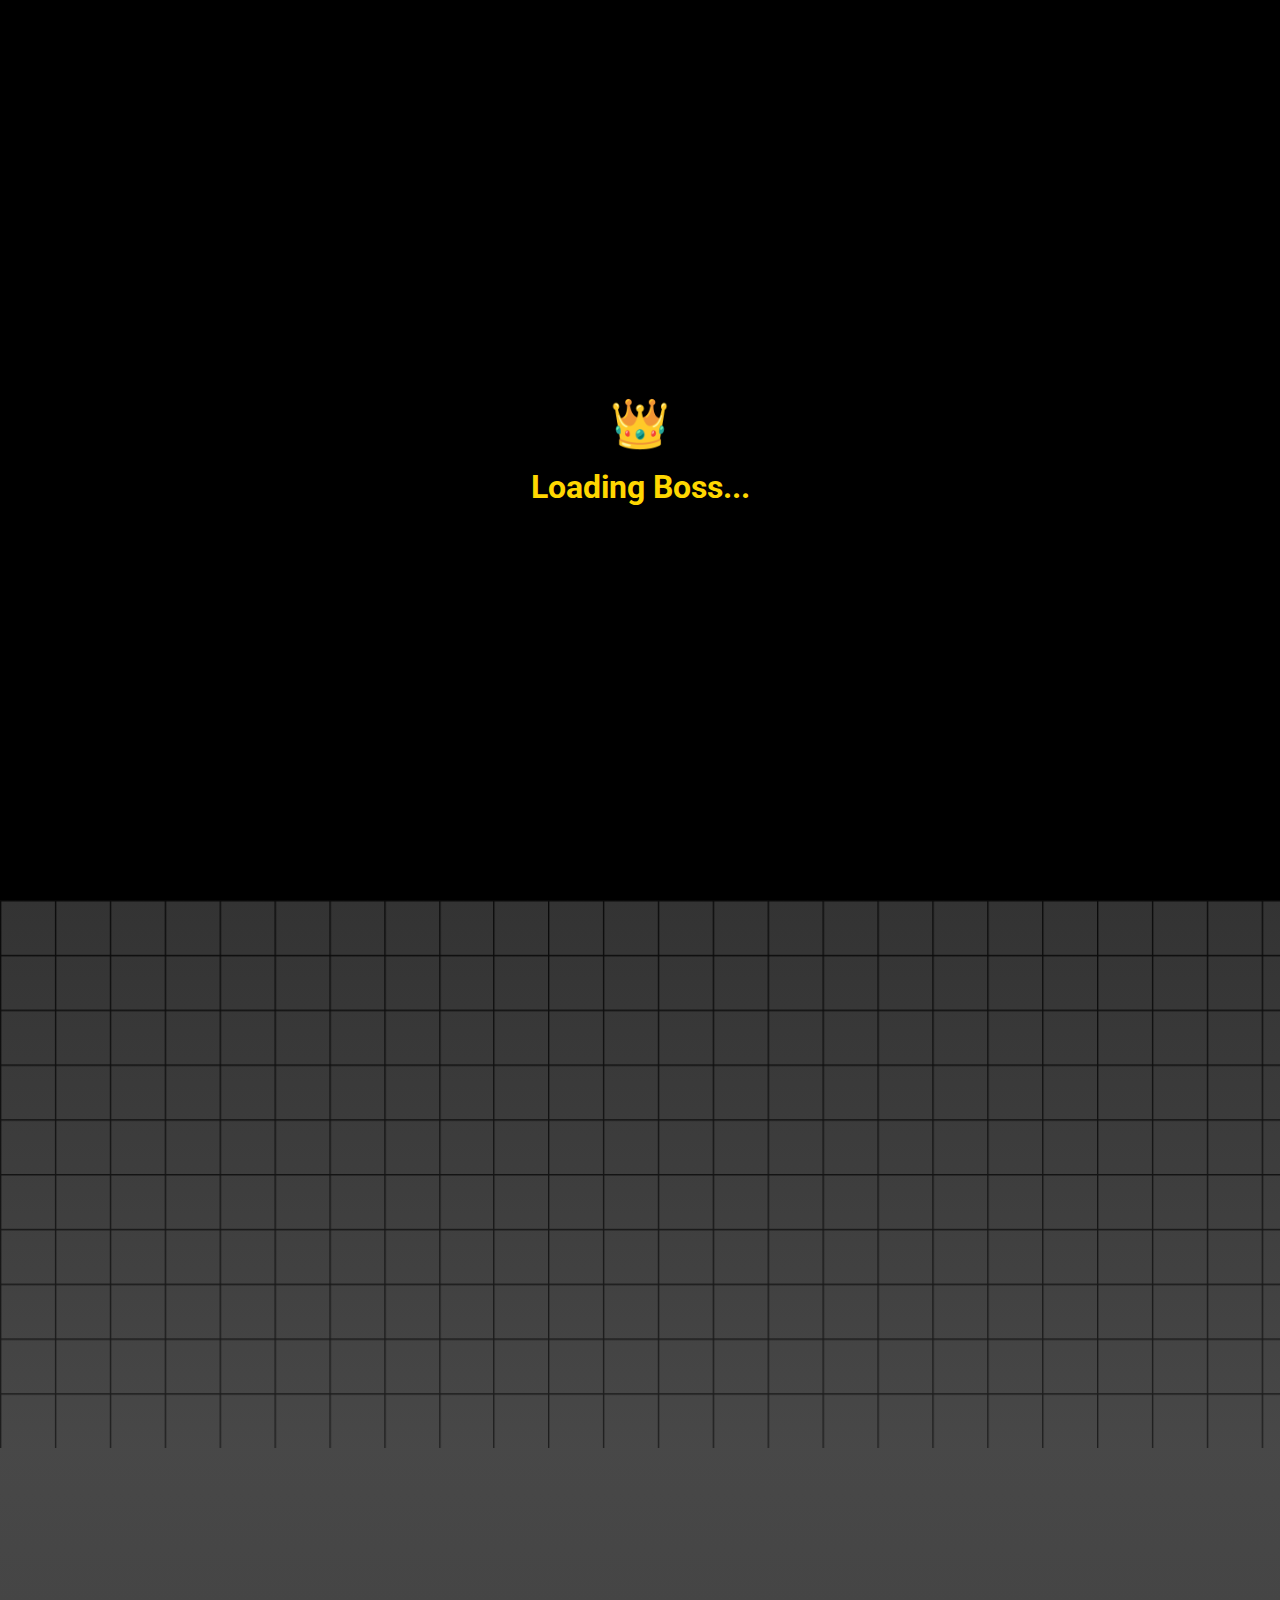
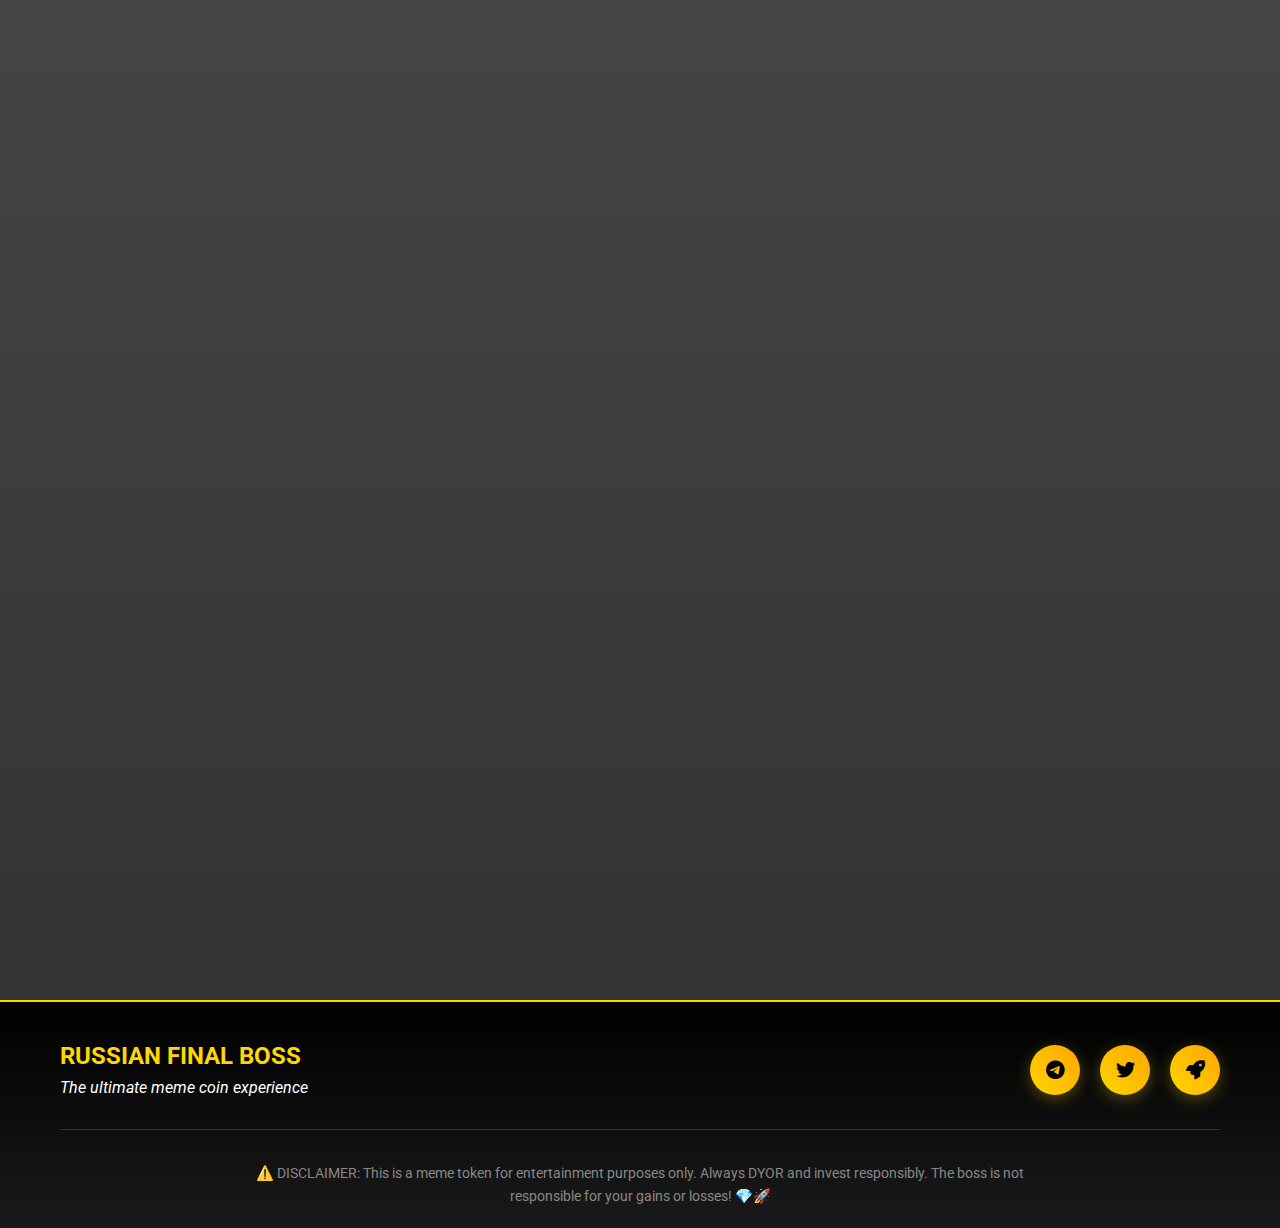
<file: index.html>
<!DOCTYPE html>
<html lang="en">
<head>
    <meta charset="UTF-8">
    <meta name="viewport" content="width=device-width, initial-scale=1.0">
    <title>Russian Final Boss - $RFB</title>
    <link rel="stylesheet" href="styles.css">
    <link href="https://fonts.googleapis.com/css2?family=Oswald:wght@400;600;700&family=Roboto:wght@400;700;900&display=swap" rel="stylesheet">
    <link rel="stylesheet" href="https://cdnjs.cloudflare.com/ajax/libs/font-awesome/6.0.0/css/all.min.css">
</head>
<body>
    <!-- Background Elements -->
    <div class="money-rain">
        <div class="money-bill">💰</div>
        <div class="money-bill">💸</div>
        <div class="money-bill">💎</div>
        <div class="money-bill">🏆</div>
        <div class="money-bill">💰</div>
        <div class="money-bill">💸</div>
    </div>

    <!-- Hero Section -->
    <section class="hero">
        <div class="strobe-lights"></div>
        <div class="container">
            <div class="hero-content">
                <div class="boss-image">
                    <img src="data:image/svg+xml,%3Csvg xmlns='http://www.w3.org/2000/svg' width='300' height='300' viewBox='0 0 300 300'%3E%3Cdefs%3E%3ClinearGradient id='grad1' x1='0%25' y1='0%25' x2='100%25' y2='100%25'%3E%3Cstop offset='0%25' style='stop-color:%23FFD700;stop-opacity:1' /%3E%3Cstop offset='100%25' style='stop-color:%23B8860B;stop-opacity:1' /%3E%3C/linearGradient%3E%3C/defs%3E%3Ccircle cx='150' cy='150' r='140' fill='url(%23grad1)' stroke='%23000' stroke-width='4'/%3E%3Ctext x='150' y='100' text-anchor='middle' font-family='serif' font-size='24' font-weight='bold' fill='%23000'%3ERUSSIAN%3C/text%3E%3Ctext x='150' y='130' text-anchor='middle' font-family='serif' font-size='20' font-weight='bold' fill='%23000'%3EFINAL%3C/text%3E%3Ctext x='150' y='160' text-anchor='middle' font-family='serif' font-size='30' font-weight='bold' fill='%23DC143C'%3EBOSS%3C/text%3E%3Ctext x='150' y='200' text-anchor='middle' font-family='monospace' font-size='16' fill='%23000'%3E👑 🕴️ 💎%3C/text%3E%3Ctext x='150' y='230' text-anchor='middle' font-family='monospace' font-size='14' fill='%23000'%3E🇷🇺 $RFB 🇷🇺%3C/text%3E%3C/svg%3E" alt="Russian Final Boss" class="boss-logo">
                    <div class="boss-glow"></div>
                </div>
                
                <h1 class="main-title">
                    <span class="title-line">RUSSIAN</span>
                    <span class="title-line gold">FINAL BOSS</span>
                    <span class="subtitle">$RFB</span>
                </h1>
                
                <p class="slogan">"You don't beat the boss, the boss beats you"</p>
                
                <div class="token-address">
                    <label>Token Address:</label>
                    <div class="address-container">
                        <input type="text" id="tokenAddress" value="TOKEN" readonly>
                        <button onclick="copyAddress()" class="copy-btn">
                            <i class="fas fa-copy"></i>
                        </button>
                    </div>
                </div>

                <div class="social-buttons">
                    <a href="https://t.me/RussianFinalBoss" class="social-btn telegram">
                        <i class="fab fa-telegram"></i>
                        Telegram
                    </a>
                    <a href="https://x.com/RussiaFinalBoss" class="social-btn twitter">
                        <i class="fab fa-twitter"></i>
                        Twitter
                    </a>
                    <a href="https://pump.fun/profile/bosscreator" class="social-btn pumpfun">
                        <i class="fas fa-rocket"></i>
                        Pumpfun
                    </a>
                </div>
            </div>
        </div>
    </section>

    <!-- Boss Rules Section -->
    <section class="boss-rules">
        <div class="container">
            <h2 class="section-title">BOSS RULES</h2>
            <div class="rules-grid">
                <div class="rule-card">
                    <div class="rule-icon">👑</div>
                    <h3>Rule #1</h3>
                    <p>Only strong hands survive in the boss territory</p>
                </div>
                <div class="rule-card">
                    <div class="rule-icon">💎</div>
                    <h3>Rule #2</h3>
                    <p>Diamond hands or no hands at all</p>
                </div>
                <div class="rule-card">
                    <div class="rule-icon">🚀</div>
                    <h3>Rule #3</h3>
                    <p>Pump hard or go home, comrade</p>
                </div>
                <div class="rule-card">
                    <div class="rule-icon">🏆</div>
                    <h3>Rule #4</h3>
                    <p>The boss always wins in the end</p>
                </div>
            </div>
        </div>
    </section>

    <!-- Roadmap Section -->
    <section class="roadmap">
        <div class="container">
            <h2 class="section-title">THE BOSS ROADMAP</h2>
            <div class="roadmap-container">
                <div class="level completed">
                    <div class="level-number">1</div>
                    <div class="level-content">
                        <h3>Gather the Crew</h3>
                        <p>Assemble the strongest holders in crypto</p>
                        <div class="status">✅ COMPLETED</div>
                    </div>
                </div>
                
                <div class="level in-progress">
                    <div class="level-number">2</div>
                    <div class="level-content">
                        <h3>Secure the Yacht</h3>
                        <p>Build the ultimate luxury ecosystem</p>
                        <div class="status">🔥 IN PROGRESS</div>
                    </div>
                </div>
                
                <div class="level upcoming">
                    <div class="level-number">3</div>
                    <div class="level-content">
                        <h3>Pump to the Moon</h3>
                        <p>Launch the most epic pump in history</p>
                        <div class="status">🚀 UPCOMING</div>
                    </div>
                </div>
                
                <div class="level boss-level">
                    <div class="level-number">👑</div>
                    <div class="level-content">
                        <h3>Rule the Crypto World</h3>
                        <p>Become the ultimate final boss of DeFi</p>
                        <div class="status">💎 FINAL BOSS</div>
                    </div>
                </div>
            </div>
        </div>
    </section>

    <!-- Footer -->
    <footer class="footer">
        <div class="container">
            <div class="footer-content">
                <div class="footer-logo">
                    <h3>RUSSIAN FINAL BOSS</h3>
                    <p>The ultimate meme coin experience</p>
                </div>
                
                <div class="footer-links">
                    <a href="https://t.me/RussianFinalBoss" class="footer-social">
                        <i class="fab fa-telegram"></i>
                    </a>
                    <a href="https://x.com/RussiaFinalBoss" class="footer-social">
                        <i class="fab fa-twitter"></i>
                    </a>
                    <a href="https://pump.fun/profile/bosscreator" class="footer-social">
                        <i class="fas fa-rocket"></i>
                    </a>
                </div>
            </div>
            
            <div class="disclaimer">
                <p>⚠️ DISCLAIMER: This is a meme token for entertainment purposes only. Always DYOR and invest responsibly. The boss is not responsible for your gains or losses! 💎🚀</p>
            </div>
        </div>
    </footer>

    <script src="script.js"></script>
</body>
</html>
</file>
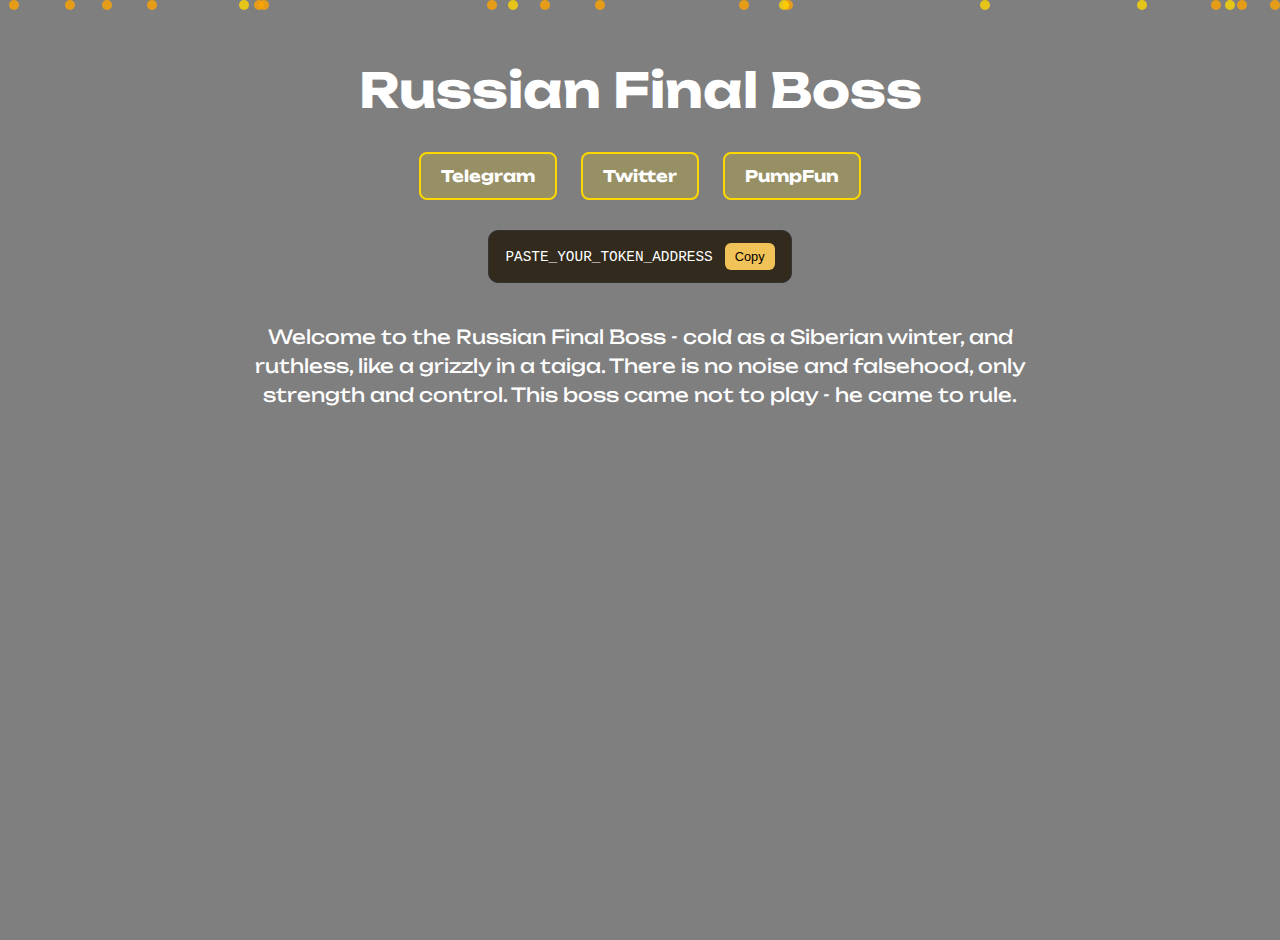
<file: RussianBoss.html>
<!DOCTYPE html>
<html lang="en">
<head>
<meta charset="UTF-8">
<meta name="viewport" content="width=device-width, initial-scale=1.0">
<title>Russian Final Boss</title>
<style>
    @import url('https://fonts.googleapis.com/css2?family=Unbounded:wght@400;700&display=swap');

    body {
        margin: 0;
        font-family: 'Unbounded', sans-serif;
        color: white;
        overflow-x: hidden;
        background: url('https://i.imgur.com/BUpaDBI.jpeg') no-repeat center center fixed;
        background-size: cover;
    }

    /* Полупрозрачная тёмная подложка */
    .overlay {
        background-color: rgba(0, 0, 0, 0.5);
        min-height: 100vh;
        padding: 20px;
        position: relative;
    }

    /* Частицы */
    .particles {
        position: absolute;
        top: 0; left: 0;
        width: 100%;
        height: 100%;
        pointer-events: none;
        overflow: hidden;
        z-index: 0;
    }
    .particles span {
        position: absolute;
        display: block;
        width: 10px;
        height: 10px;
        background: gold;
        border-radius: 50%;
        animation: float 10s linear infinite;
        opacity: 0.8;
    }
    @keyframes float {
        0% { transform: translateY(100vh) scale(0.5); opacity: 0; }
        50% { opacity: 1; }
        100% { transform: translateY(-10vh) scale(1); opacity: 0; }
    }

    h1 {
        text-align: center;
        font-size: 3rem;
        margin-top: 40px;
        z-index: 1;
        position: relative;
    }

    /* Соц. кнопки */
    .social-links {
        text-align: center;
        margin: 30px 0;
        z-index: 1;
        position: relative;
    }
    .social-links a {
        display: inline-block;
        margin: 0 10px;
        padding: 12px 20px;
        border-radius: 8px;
        background: rgba(255, 215, 0, 0.2);
        border: 2px solid gold;
        color: white;
        font-weight: bold;
        text-decoration: none;
        transition: 0.3s;
    }
    .social-links a:hover {
        background: gold;
        color: black;
    }

    /* Адрес токена */
    .copy-box {
        font-family: monospace;
        background-color: rgba(30, 21, 5, 0.8);
        color: #fff;
        border: 1px solid #333;
        padding: 12px 16px;
        border-radius: 10px;
        display: inline-flex;
        align-items: center;
        gap: 12px;
        font-size: 0.9rem;
        position: relative;
        z-index: 1;
    }
    .copy-btn {
        background-color: #F1C258;
        color: #000;
        padding: 6px 10px;
        font-size: 0.8rem;
        border: none;
        border-radius: 6px;
        cursor: pointer;
        transition: 0.2s ease;
    }
    .copy-btn:hover {
        background-color: #FDDB53;
    }
    .copy-confirm {
        position: absolute;
        top: -28px;
        right: 0;
        background: #1e262f;
        color: #00ff99;
        padding: 4px 8px;
        font-size: 0.75rem;
        border-radius: 6px;
        opacity: 0;
        transition: opacity 0.3s ease;
    }
    .copy-box.copied .copy-confirm {
        opacity: 1;
    }

    /* Описание */
    .description {
        max-width: 800px;
        margin: 40px auto;
        font-size: 1.2rem;
        text-align: center;
        line-height: 1.5;
        z-index: 1;
        position: relative;
    }

    /* Чарт */
    .chart {
        max-width: 900px;
        margin: 50px auto;
        z-index: 1;
        position: relative;
    }
</style>
</head>
<body>
<div class="overlay">

    <!-- Частицы -->
    <div class="particles" id="particles"></div>

    <h1>Russian Final Boss</h1>

    <!-- Соцсети -->
    <div class="social-links">
        <a href="https://t.me/RussianFinalBoss" target="_blank">Telegram</a>
        <a href="https://x.com/RussiaFinalBoss" target="_blank">Twitter</a>
        <a href="https://pump.fun/profile/4vWAo94uUcpSPEe1ZGQqxeNEmoYCrhXEop2DuEfuAKuD" target="_blank">PumpFun</a>
    </div>

    <!-- Адрес токена -->
    <div style="text-align:center; margin: 20px 0;">
        <div class="copy-box" id="copyBox">
            <span id="caText">PASTE_YOUR_TOKEN_ADDRESS</span>
            <button class="copy-btn" onclick="copyCA()">Copy</button>
            <div class="copy-confirm" id="copyConfirm">Copied!</div>
        </div>
    </div>

    <!-- Описание -->
    <div class="description">
        Welcome to the Russian Final Boss - cold as a Siberian winter, and ruthless, like a grizzly in a taiga. There is no noise and falsehood, only strength and control. This boss came not to play - he came to rule.
    </div>

</div>

<script>
function copyCA() {
    const text = document.getElementById("caText").innerText;
    navigator.clipboard.writeText(text).then(() => {
        const box = document.getElementById("copyBox");
        box.classList.add("copied");
        setTimeout(() => box.classList.remove("copied"), 1500);
    });
}

// Генерация частиц
const particlesContainer = document.getElementById('particles');
for (let i = 0; i < 20; i++) {
    const span = document.createElement('span');
    span.style.left = Math.random() * 100 + 'vw';
    span.style.animationDuration = (5 + Math.random() * 10) + 's';
    span.style.background = Math.random() > 0.5 ? 'gold' : 'orange';
    particlesContainer.appendChild(span);
}
</script>
</body>
</html>
</file>
<file: styles.css>
/* Reset and Base Styles */
* {
    margin: 0;
    padding: 0;
    box-sizing: border-box;
}

body {
    font-family: 'Roboto', sans-serif;
    background: url('https://i.imgur.com/BUpaDBI.jpeg') no-repeat center center fixed;
    color: #ffffff;
    overflow-x: hidden;
    min-height: 100vh;
}

.container {
    max-width: 1200px;
    margin: 0 auto;
    padding: 0 20px;
}

/* Money Rain Animation */
.money-rain {
    position: fixed;
    top: 0;
    left: 0;
    width: 100%;
    height: 100%;
    pointer-events: none;
    z-index: 1;
}

.money-bill {
    position: absolute;
    font-size: 2rem;
    animation: fall linear infinite;
    opacity: 0.3;
}

.money-bill:nth-child(1) { left: 10%; animation-duration: 8s; animation-delay: 0s; }
.money-bill:nth-child(2) { left: 25%; animation-duration: 12s; animation-delay: 2s; }
.money-bill:nth-child(3) { left: 45%; animation-duration: 10s; animation-delay: 4s; }
.money-bill:nth-child(4) { left: 65%; animation-duration: 14s; animation-delay: 1s; }
.money-bill:nth-child(5) { left: 80%; animation-duration: 9s; animation-delay: 3s; }
.money-bill:nth-child(6) { left: 95%; animation-duration: 11s; animation-delay: 5s; }

@keyframes fall {
    0% {
        transform: translateY(-100vh) rotate(0deg);
        opacity: 0;
    }
    10% {
        opacity: 0.3;
    }
    90% {
        opacity: 0.3;
    }
    100% {
        transform: translateY(100vh) rotate(360deg);
        opacity: 0;
    }
}

/* Hero Section */
.hero {
    position: relative;
    min-height: 100vh;
    display: flex;
    align-items: center;
    justify-content: center;
    text-align: center;
    z-index: 2;
    background: 
        radial-gradient(circle at 20% 20%, rgba(255, 215, 0, 0.1) 0%, transparent 50%),
        radial-gradient(circle at 80% 80%, rgba(220, 20, 60, 0.1) 0%, transparent 50%),
        linear-gradient(135deg, #000000 0%, #1a1a1a 50%, #000000 100%);
}

.strobe-lights {
    position: absolute;
    top: 0;
    left: 0;
    width: 100%;
    height: 100%;
    background: linear-gradient(90deg, 
        transparent 0%, 
        rgba(255, 215, 0, 0.05) 25%, 
        transparent 50%, 
        rgba(220, 20, 60, 0.05) 75%, 
        transparent 100%);
    animation: strobe 3s ease-in-out infinite;
}

@keyframes strobe {
    0%, 100% { opacity: 0.3; }
    50% { opacity: 0.8; }
}

.hero-content {
    position: relative;
    z-index: 3;
}

.boss-image {
    position: relative;
    margin-bottom: 2rem;
    display: inline-block;
}

.boss-logo {
    width: 250px;
    height: 250px;
    border-radius: 50%;
    border: 4px solid #FFD700;
    box-shadow: 
        0 0 50px rgba(255, 215, 0, 0.8),
        inset 0 0 30px rgba(255, 215, 0, 0.2);
    animation: pulse-glow 2s ease-in-out infinite;
}

.boss-glow {
    position: absolute;
    top: -10px;
    left: -10px;
    right: -10px;
    bottom: -10px;
    border-radius: 50%;
    background: linear-gradient(45deg, #FFD700, #DC143C, #FFD700);
    opacity: 0.5;
    animation: rotate-glow 4s linear infinite;
    z-index: -1;
}

@keyframes pulse-glow {
    0%, 100% { transform: scale(1); box-shadow: 0 0 50px rgba(255, 215, 0, 0.8); }
    50% { transform: scale(1.05); box-shadow: 0 0 80px rgba(255, 215, 0, 1); }
}

@keyframes rotate-glow {
    0% { transform: rotate(0deg); }
    100% { transform: rotate(360deg); }
}

/* Main Title */
.main-title {
    font-family: 'Oswald', sans-serif;
    margin-bottom: 1rem;
}

.title-line {
    display: block;
    font-size: 4rem;
    font-weight: 700;
    text-shadow: 
        3px 3px 0px #000,
        0 0 20px rgba(255, 215, 0, 0.8);
    animation: title-glow 2s ease-in-out infinite alternate;
}

.title-line.gold {
    background: linear-gradient(45deg, #FFD700, #FFA500, #FFD700);
    -webkit-background-clip: text;
    -webkit-text-fill-color: transparent;
    background-clip: text;
}

.subtitle {
    display: block;
    font-size: 2rem;
    color: #DC143C;
    text-shadow: 2px 2px 0px #000;
    margin-top: 0.5rem;
}

@keyframes title-glow {
    0% { text-shadow: 3px 3px 0px #000, 0 0 20px rgba(255, 215, 0, 0.8); }
    100% { text-shadow: 3px 3px 0px #000, 0 0 40px rgba(255, 215, 0, 1); }
}

/* Slogan */
.slogan {
    font-size: 1.5rem;
    font-weight: 700;
    font-style: italic;
    color: #FFD700;
    margin-bottom: 2rem;
    text-shadow: 2px 2px 0px #000;
    animation: blink-text 3s ease-in-out infinite;
}

@keyframes blink-text {
    0%, 90%, 100% { opacity: 1; }
    95% { opacity: 0.7; }
}

/* Token Address */
.token-address {
    margin-bottom: 2rem;
    background: rgba(0, 0, 0, 0.8);
    padding: 1.5rem;
    border-radius: 15px;
    border: 2px solid #FFD700;
    box-shadow: 0 0 30px rgba(255, 215, 0, 0.3);
}

.token-address label {
    display: block;
    color: #FFD700;
    font-weight: 700;
    margin-bottom: 0.5rem;
    text-transform: uppercase;
}

.address-container {
    display: flex;
    gap: 10px;
    align-items: center;
}

#tokenAddress {
    flex: 1;
    padding: 12px;
    background: rgba(255, 255, 255, 0.1);
    border: 1px solid #FFD700;
    border-radius: 8px;
    color: #ffffff;
    font-family: 'Courier New', monospace;
    font-size: 0.9rem;
}

.copy-btn {
    padding: 12px 15px;
    background: linear-gradient(45deg, #FFD700, #FFA500);
    border: none;
    border-radius: 8px;
    color: #000;
    font-weight: 700;
    cursor: pointer;
    transition: all 0.3s ease;
    box-shadow: 0 4px 15px rgba(255, 215, 0, 0.4);
}

.copy-btn:hover {
    transform: translateY(-2px);
    box-shadow: 0 6px 20px rgba(255, 215, 0, 0.6);
    background: linear-gradient(45deg, #FFA500, #FFD700);
}

/* Social Buttons */
.social-buttons {
    display: flex;
    gap: 20px;
    justify-content: center;
    flex-wrap: wrap;
}

.social-btn {
    display: flex;
    align-items: center;
    gap: 10px;
    padding: 15px 25px;
    text-decoration: none;
    font-weight: 700;
    border-radius: 12px;
    transition: all 0.3s ease;
    text-transform: uppercase;
    letter-spacing: 1px;
    position: relative;
    overflow: hidden;
}

.social-btn::before {
    content: '';
    position: absolute;
    top: 0;
    left: -100%;
    width: 100%;
    height: 100%;
    background: linear-gradient(90deg, transparent, rgba(255, 255, 255, 0.2), transparent);
    transition: left 0.5s ease;
}

.social-btn:hover::before {
    left: 100%;
}

.telegram {
    background: linear-gradient(45deg, #0088cc, #00aaff);
    color: white;
    box-shadow: 0 4px 15px rgba(0, 136, 204, 0.4);
}

.telegram:hover {
    transform: translateY(-3px);
    box-shadow: 0 6px 25px rgba(0, 136, 204, 0.6);
}

.twitter {
    background: linear-gradient(45deg, #1da1f2, #0d8bd9);
    color: white;
    box-shadow: 0 4px 15px rgba(29, 161, 242, 0.4);
}

.twitter:hover {
    transform: translateY(-3px);
    box-shadow: 0 6px 25px rgba(29, 161, 242, 0.6);
}

.pumpfun {
    background: linear-gradient(45deg, #DC143C, #B22222);
    color: white;
    box-shadow: 0 4px 15px rgba(220, 20, 60, 0.4);
}

.pumpfun:hover {
    transform: translateY(-3px);
    box-shadow: 0 6px 25px rgba(220, 20, 60, 0.6);
}

/* Boss Rules Section */
.boss-rules {
    padding: 80px 0;
    background: 
        linear-gradient(180deg, rgba(0, 0, 0, 0.8) 0%, rgba(26, 26, 26, 0.8) 100%),
        url('data:image/svg+xml,<svg xmlns="http://www.w3.org/2000/svg" viewBox="0 0 100 100"><defs><pattern id="grid" width="10" height="10" patternUnits="userSpaceOnUse"><path d="M 10 0 L 0 0 0 10" fill="none" stroke="%23333" stroke-width="0.5"/></pattern></defs><rect width="100" height="100" fill="url(%23grid)"/></svg>');
}

.section-title {
    font-family: 'Oswald', sans-serif;
    font-size: 3rem;
    font-weight: 700;
    text-align: center;
    margin-bottom: 3rem;
    background: linear-gradient(45deg, #FFD700, #FFA500, #FFD700);
    -webkit-background-clip: text;
    -webkit-text-fill-color: transparent;
    background-clip: text;
    text-shadow: 2px 2px 0px #000;
    animation: section-glow 3s ease-in-out infinite alternate;
}

@keyframes section-glow {
    0% { filter: drop-shadow(0 0 10px rgba(255, 215, 0, 0.8)); }
    100% { filter: drop-shadow(0 0 20px rgba(255, 215, 0, 1)); }
}

.rules-grid {
    display: grid;
    grid-template-columns: repeat(auto-fit, minmax(250px, 1fr));
    gap: 30px;
    margin-top: 2rem;
}

.rule-card {
    background: linear-gradient(135deg, rgba(0, 0, 0, 0.9) 0%, rgba(26, 26, 26, 0.9) 100%);
    padding: 2rem;
    border-radius: 20px;
    border: 2px solid #FFD700;
    text-align: center;
    transition: all 0.3s ease;
    position: relative;
    overflow: hidden;
}

.rule-card::before {
    content: '';
    position: absolute;
    top: 0;
    left: 0;
    right: 0;
    bottom: 0;
    background: linear-gradient(45deg, transparent, rgba(255, 215, 0, 0.1), transparent);
    opacity: 0;
    transition: opacity 0.3s ease;
}

.rule-card:hover::before {
    opacity: 1;
}

.rule-card:hover {
    transform: translateY(-10px) scale(1.02);
    box-shadow: 0 15px 40px rgba(255, 215, 0, 0.4);
    border-color: #FFA500;
}

.rule-icon {
    font-size: 3rem;
    margin-bottom: 1rem;
    animation: bounce 2s ease-in-out infinite;
}

.rule-card:nth-child(2) .rule-icon { animation-delay: 0.2s; }
.rule-card:nth-child(3) .rule-icon { animation-delay: 0.4s; }
.rule-card:nth-child(4) .rule-icon { animation-delay: 0.6s; }

@keyframes bounce {
    0%, 100% { transform: translateY(0); }
    50% { transform: translateY(-10px); }
}

.rule-card h3 {
    color: #FFD700;
    font-size: 1.5rem;
    font-weight: 700;
    margin-bottom: 1rem;
    text-transform: uppercase;
}

.rule-card p {
    color: #ffffff;
    font-size: 1.1rem;
    line-height: 1.6;
}

/* Roadmap Section */
.roadmap {
    padding: 80px 0;
    background: linear-gradient(180deg, rgba(26, 26, 26, 0.8) 0%, rgba(0, 0, 0, 0.8) 100%);
}

.roadmap-container {
    display: flex;
    flex-direction: column;
    gap: 30px;
    margin-top: 3rem;
}

.level {
    display: flex;
    align-items: center;
    gap: 30px;
    padding: 2rem;
    border-radius: 20px;
    border: 2px solid;
    background: linear-gradient(135deg, rgba(0, 0, 0, 0.9) 0%, rgba(26, 26, 26, 0.9) 100%);
    transition: all 0.3s ease;
    position: relative;
    overflow: hidden;
}

.level::before {
    content: '';
    position: absolute;
    top: 0;
    left: 0;
    width: 5px;
    height: 100%;
    transition: width 0.3s ease;
}

.level:hover {
    transform: translateX(10px);
}

.level.completed {
    border-color: #00ff00;
}

.level.completed::before {
    background: #00ff00;
}

.level.completed:hover::before {
    width: 100%;
    opacity: 0.1;
}

.level.in-progress {
    border-color: #FFD700;
    animation: pulse-border 2s ease-in-out infinite;
}

.level.in-progress::before {
    background: #FFD700;
}

.level.in-progress:hover::before {
    width: 100%;
    opacity: 0.1;
}

.level.upcoming {
    border-color: #0088ff;
}

.level.upcoming::before {
    background: #0088ff;
}

.level.upcoming:hover::before {
    width: 100%;
    opacity: 0.1;
}

.level.boss-level {
    border-color: #DC143C;
    background: linear-gradient(135deg, rgba(220, 20, 60, 0.1) 0%, rgba(0, 0, 0, 0.9) 100%);
}

.level.boss-level::before {
    background: #DC143C;
}

.level.boss-level:hover::before {
    width: 100%;
    opacity: 0.2;
}

@keyframes pulse-border {
    0%, 100% { border-color: #FFD700; box-shadow: 0 0 20px rgba(255, 215, 0, 0.3); }
    50% { border-color: #FFA500; box-shadow: 0 0 40px rgba(255, 215, 0, 0.6); }
}

.level-number {
    font-size: 3rem;
    font-weight: 900;
    width: 80px;
    height: 80px;
    border-radius: 50%;
    display: flex;
    align-items: center;
    justify-content: center;
    background: linear-gradient(45deg, #FFD700, #FFA500);
    color: #000;
    box-shadow: 0 4px 15px rgba(255, 215, 0, 0.5);
    flex-shrink: 0;
}

.boss-level .level-number {
    background: linear-gradient(45deg, #DC143C, #B22222);
    color: #FFD700;
    font-size: 2rem;
}

.level-content {
    flex: 1;
}

.level-content h3 {
    font-size: 2rem;
    font-weight: 700;
    color: #FFD700;
    margin-bottom: 0.5rem;
    text-transform: uppercase;
}

.level-content p {
    font-size: 1.2rem;
    color: #ffffff;
    margin-bottom: 1rem;
    line-height: 1.6;
}

.status {
    font-size: 1rem;
    font-weight: 700;
    padding: 0.5rem 1rem;
    border-radius: 25px;
    display: inline-block;
    text-transform: uppercase;
    letter-spacing: 1px;
}

.completed .status {
    background: #00ff00;
    color: #000;
}

.in-progress .status {
    background: #FFD700;
    color: #000;
    animation: pulse-status 1.5s ease-in-out infinite;
}

.upcoming .status {
    background: #0088ff;
    color: #fff;
}

.boss-level .status {
    background: #DC143C;
    color: #FFD700;
    animation: boss-glow 2s ease-in-out infinite alternate;
}

@keyframes pulse-status {
    0%, 100% { transform: scale(1); }
    50% { transform: scale(1.05); }
}

@keyframes boss-glow {
    0% { box-shadow: 0 0 10px rgba(220, 20, 60, 0.5); }
    100% { box-shadow: 0 0 25px rgba(220, 20, 60, 1); }
}

/* Footer */
.footer {
    background: linear-gradient(180deg, #000000 0%, #1a1a1a 100%);
    padding: 40px 0 20px;
    border-top: 2px solid #FFD700;
}

.footer-content {
    display: flex;
    justify-content: space-between;
    align-items: center;
    margin-bottom: 2rem;
    flex-wrap: wrap;
    gap: 20px;
}

.footer-logo h3 {
    color: #FFD700;
    font-size: 1.5rem;
    font-weight: 700;
    margin-bottom: 0.5rem;
    text-transform: uppercase;
}

.footer-logo p {
    color: #ffffff;
    font-style: italic;
}

.footer-links {
    display: flex;
    gap: 20px;
}

.footer-social {
    display: flex;
    align-items: center;
    justify-content: center;
    width: 50px;
    height: 50px;
    border-radius: 50%;
    background: linear-gradient(45deg, #FFD700, #FFA500);
    color: #000;
    text-decoration: none;
    font-size: 1.2rem;
    transition: all 0.3s ease;
    box-shadow: 0 4px 15px rgba(255, 215, 0, 0.3);
}

.footer-social:hover {
    transform: translateY(-3px) scale(1.1);
    box-shadow: 0 6px 25px rgba(255, 215, 0, 0.6);
}

.disclaimer {
    text-align: center;
    padding-top: 2rem;
    border-top: 1px solid #333;
}

.disclaimer p {
    color: #888;
    font-size: 0.9rem;
    line-height: 1.6;
    max-width: 800px;
    margin: 0 auto;
}

/* Responsive Design */
@media (max-width: 768px) {
    .title-line {
        font-size: 2.5rem;
    }
    
    .subtitle {
        font-size: 1.5rem;
    }
    
    .slogan {
        font-size: 1.2rem;
    }
    
    .boss-logo {
        width: 200px;
        height: 200px;
    }
    
    .social-buttons {
        flex-direction: column;
        align-items: center;
    }
    
    .social-btn {
        width: 200px;
        justify-content: center;
    }
    
    .address-container {
        flex-direction: column;
    }
    
    #tokenAddress {
        font-size: 0.8rem;
        text-align: center;
    }
    
    .level {
        flex-direction: column;
        text-align: center;
        gap: 15px;
    }
    
    .level-number {
        width: 60px;
        height: 60px;
        font-size: 2rem;
    }
    
    .boss-level .level-number {
        font-size: 1.5rem;
    }
    
    .section-title {
        font-size: 2rem;
    }
    
    .footer-content {
        flex-direction: column;
        text-align: center;
    }
}

@media (max-width: 480px) {
    .container {
        padding: 0 15px;
    }
    
    .title-line {
        font-size: 2rem;
    }
    
    .subtitle {
        font-size: 1.2rem;
    }
    
    .rules-grid {
        grid-template-columns: 1fr;
    }
    
    .boss-logo {
        width: 150px;
        height: 150px;
    }
    
    .money-bill {
        font-size: 1.5rem;
    }
}
</file>
